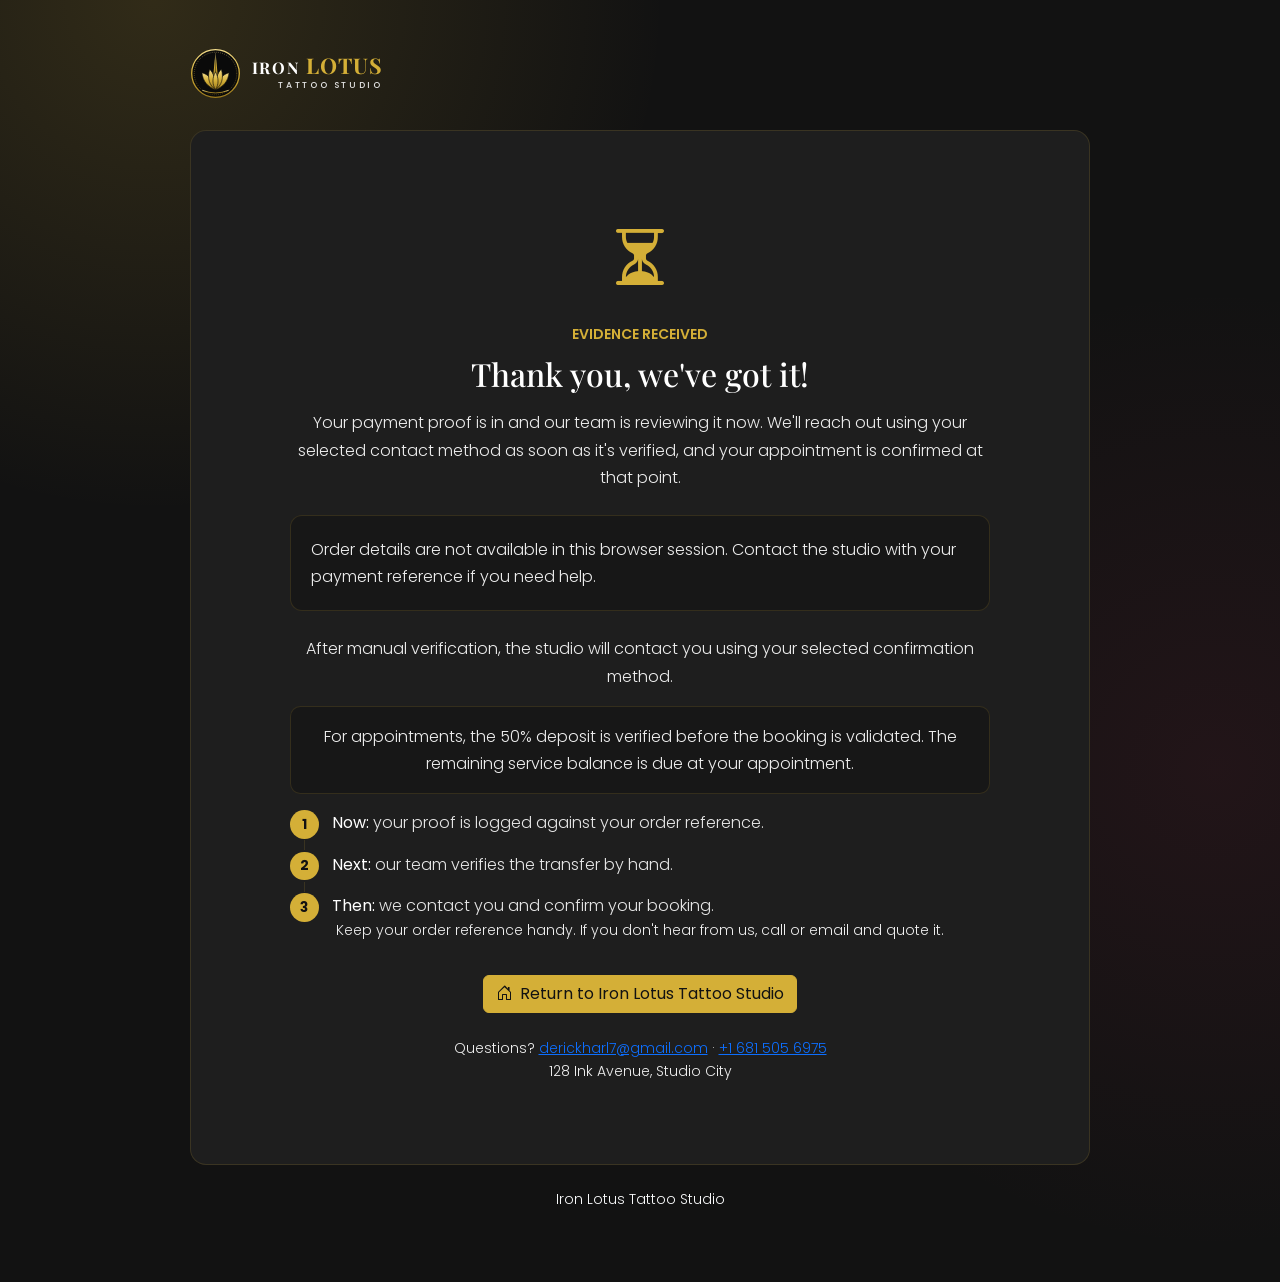
<file: payment-success.html>
<!DOCTYPE html>
<html lang="en">
<head>
  <meta charset="UTF-8">
  <meta name="viewport" content="width=device-width, initial-scale=1.0">
  <meta name="description" content="  Iron Lotus Tattoo Studio received your payment evidence for manual review.">
    <title>Evidence Received | Iron Lotus Tattoo Studio</title>
    <link rel="icon" type="image/svg+xml" href="Image/iron-lotus-logo.svg">
  <link rel="preconnect" href="https://fonts.googleapis.com">
  <link href="https://fonts.googleapis.com/css2?family=Playfair+Display:wght@600;700;800&family=Poppins:wght@300;400;500;600;700&display=swap" rel="stylesheet">
  <link href="https://cdn.jsdelivr.net/npm/bootstrap@5.3.3/dist/css/bootstrap.min.css" rel="stylesheet">
  <link href="https://cdn.jsdelivr.net/npm/bootstrap-icons@1.11.3/font/bootstrap-icons.min.css" rel="stylesheet">
  <link rel="stylesheet" href="style.css">
</head>
<body class="manual-payment-page">
  <main class="container py-4 py-lg-5">
    <div class="manual-payment-shell mx-auto">
      <header class="payment-page-header mb-4">
        <a class="studio-brand" href="index.html"         aria-label="Iron Lotus Tattoo Studio home">
                  <span class="royal-mark" aria-hidden="true"><img src="Image/iron-lotus-logo.svg" alt=""></span>
                  <span class="brand-name"><span class="brand-royal">IRON</span><span class="brand-ink">LOTUS</span><small>TATTOO STUDIO</small></span>
        </a>
      </header>
      <section class="studio-card p-4 p-md-5">
        <div class="checkout-result-body">
          <div class="success-icon mb-3"><i class="bi bi-hourglass-split" aria-hidden="true"></i></div>
          <p class="text-accent text-uppercase small fw-semibold mb-2">Evidence received</p>
          <h1 id="confirmationStatusTitle" class="h2 mb-3">Thank you, we've got it!</h1>
          <p id="confirmationStatusMessage">Your payment proof is in and our team is reviewing it now. We'll reach out using your selected contact method as soon as it's verified, and your appointment is confirmed at that point.</p>
          <div id="confirmationOrderDetails" class="payment-order-summary text-start my-4" aria-live="polite">
            <p class="mb-0">Order details will appear here when available.</p>
          </div>
          <p id="confirmationContactMessage">After manual verification, the studio will contact you using your selected confirmation method.</p>
          <p class="payment-review-note">For appointments, the 50% deposit is verified before the booking is validated. The remaining service balance is due at your appointment.</p>
          <ol class="pay-timeline text-start mt-3">
            <li><strong>Now:</strong> your proof is logged against your order reference.</li>
            <li><strong>Next:</strong> our team verifies the transfer by hand.</li>
            <li><strong>Then:</strong> we contact you and confirm your booking.</li>
          </ol>
          <p class="small">Keep your order reference handy. If you don't hear from us, call or email and quote it.</p>
          <a class="btn btn-accent mt-3" href="index.html"><i class="bi bi-house-door me-2"></i>Return to Iron Lotus Tattoo Studio</a>
          <p class="small mt-4 mb-0">Questions? <a href="mailto:derickharl7@gmail.com">derickharl7@gmail.com</a> · <a href="tel:+16815056975">+1 681 505 6975</a><br>128 Ink Avenue, Studio City</p>
        </div>
      </section>
      <footer class="payment-page-footer text-center text-light small py-4">
        <span>Iron Lotus Tattoo Studio</span>
      </footer>
    </div>
  </main>
  <script src="payment-success.js"></script>
</body>
</html>
</file>
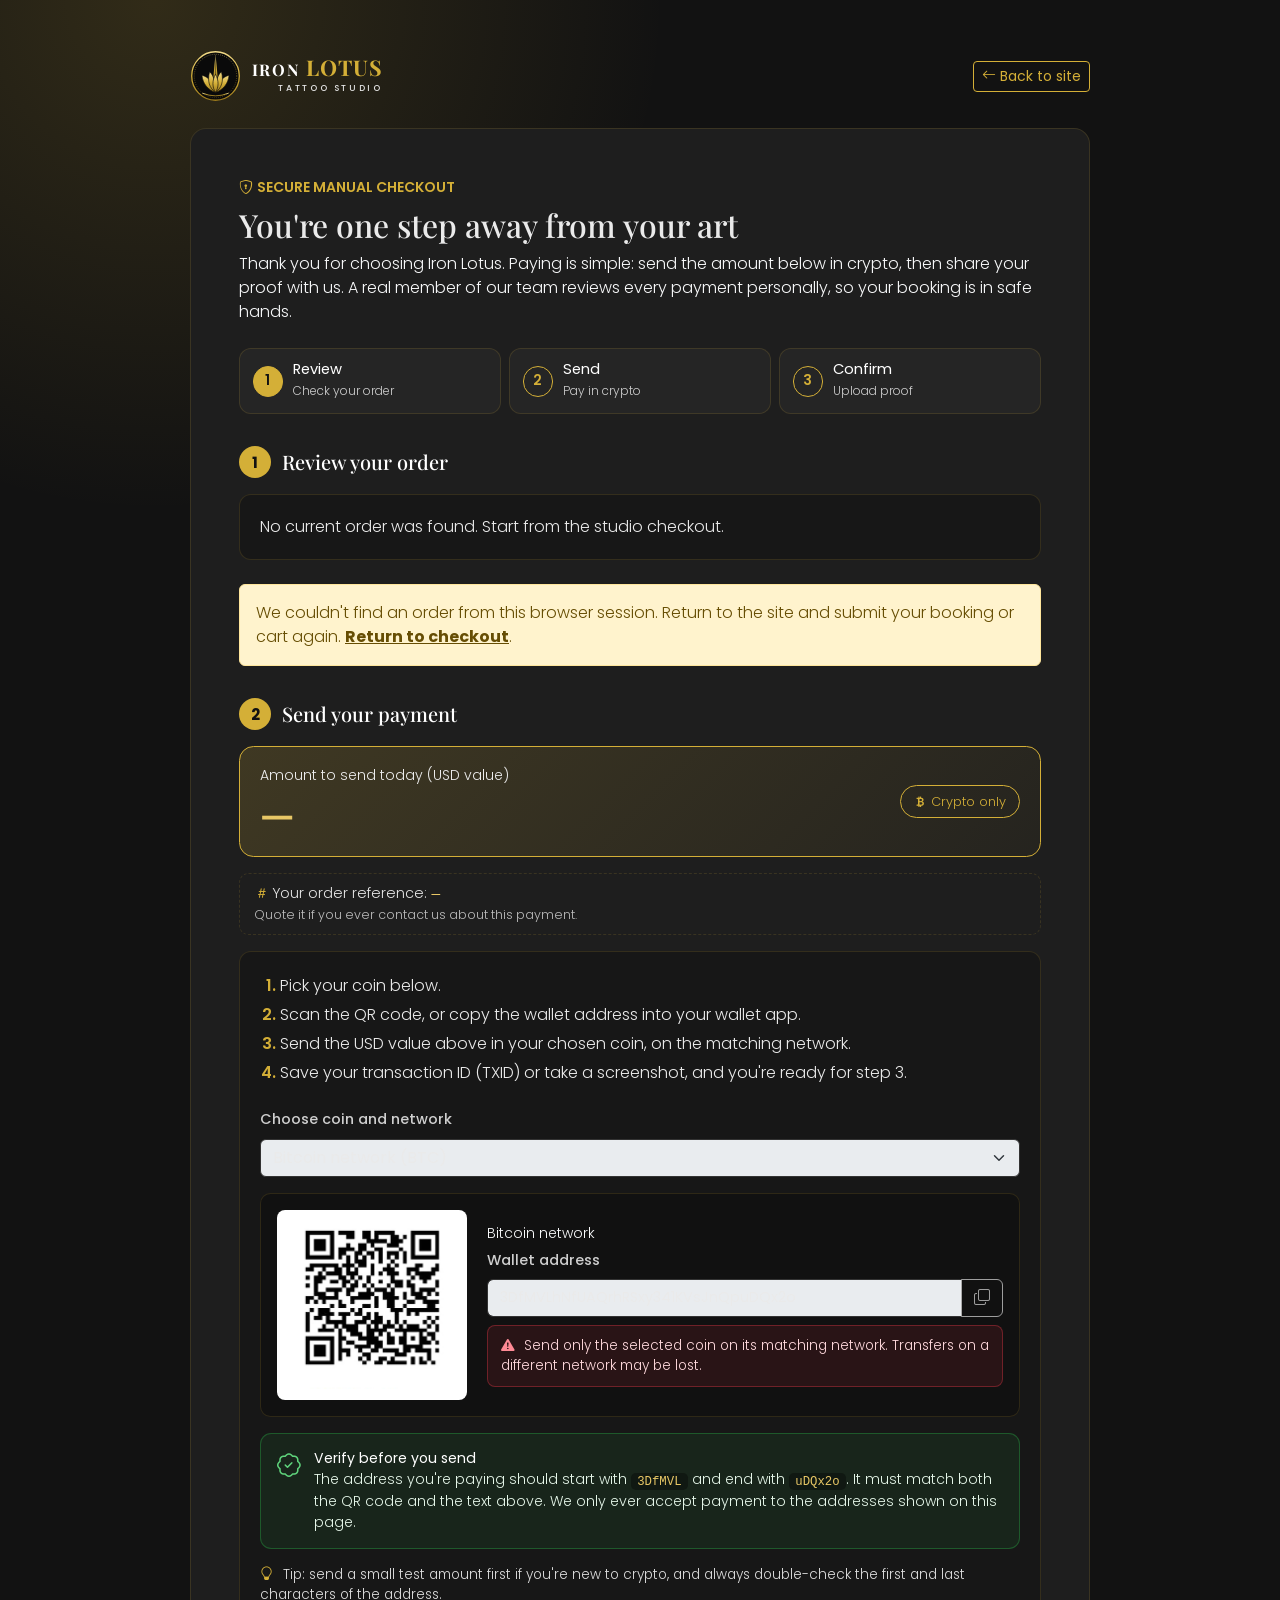
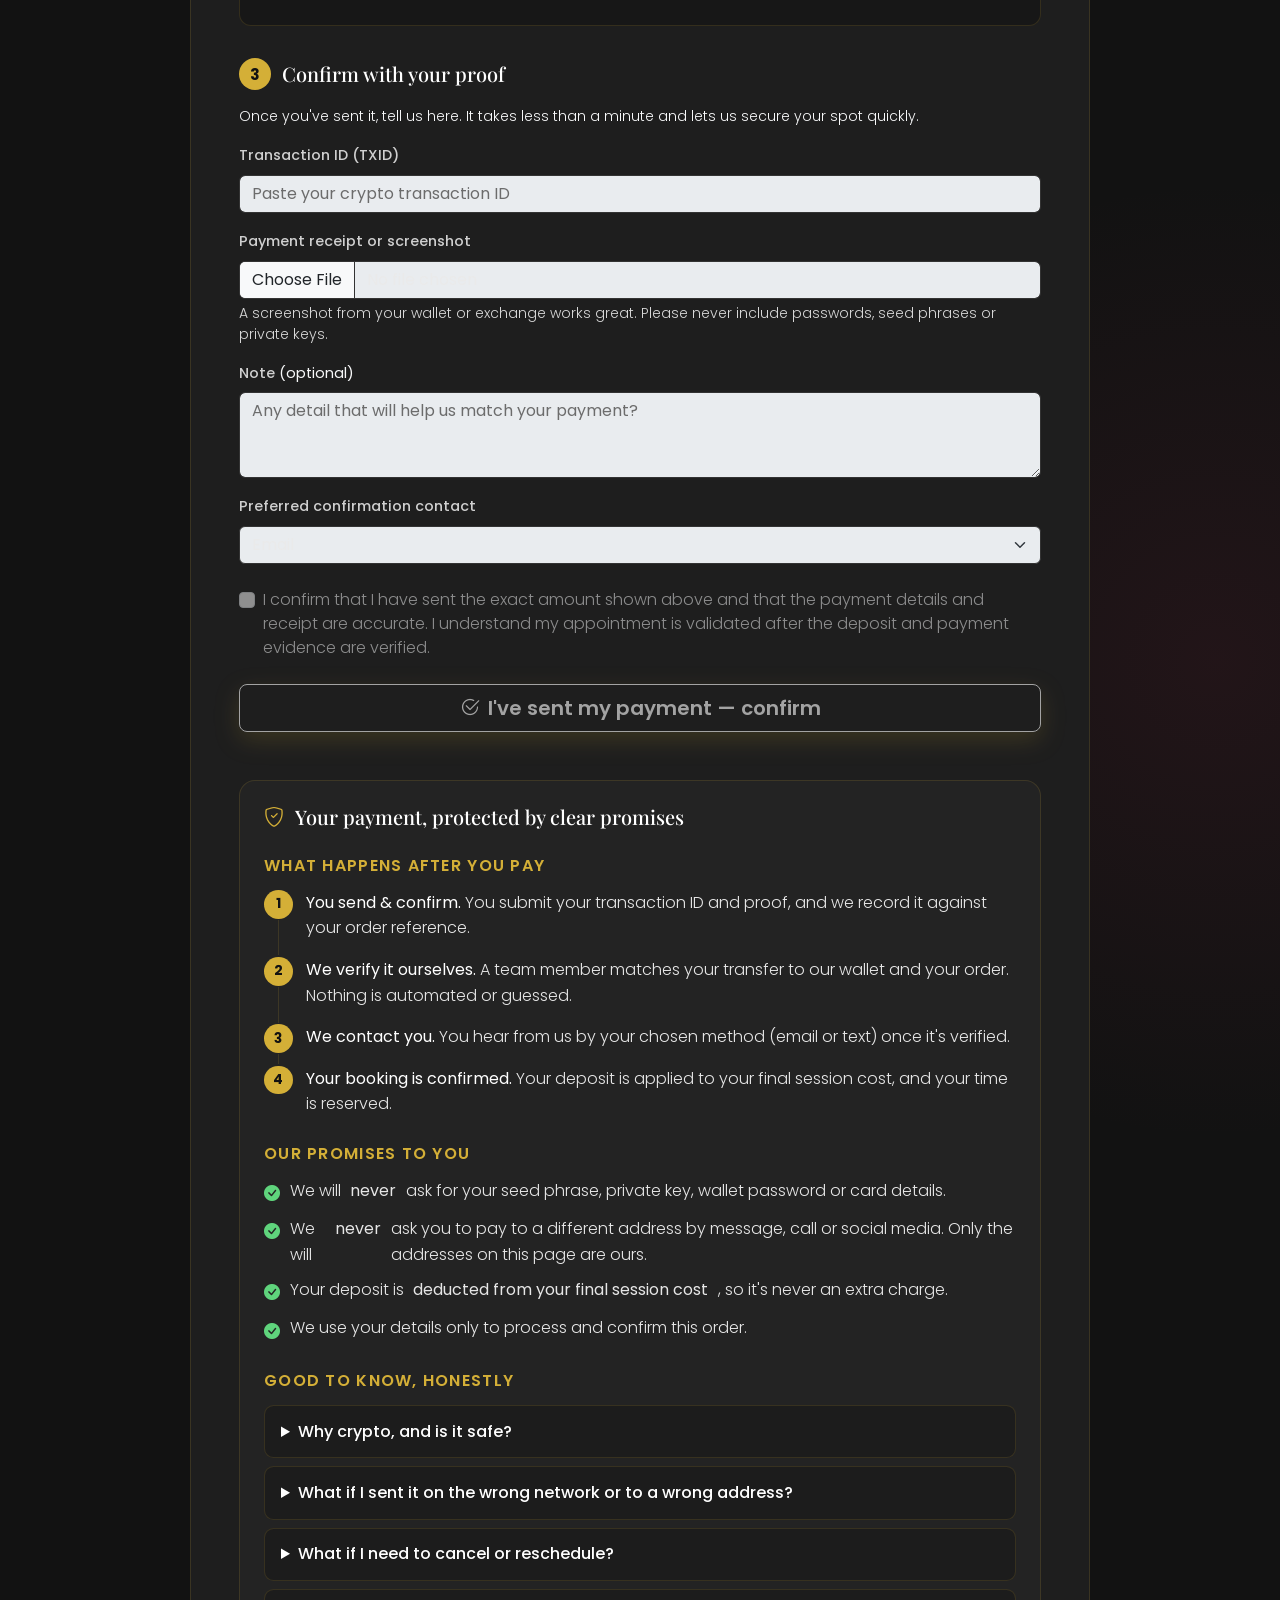
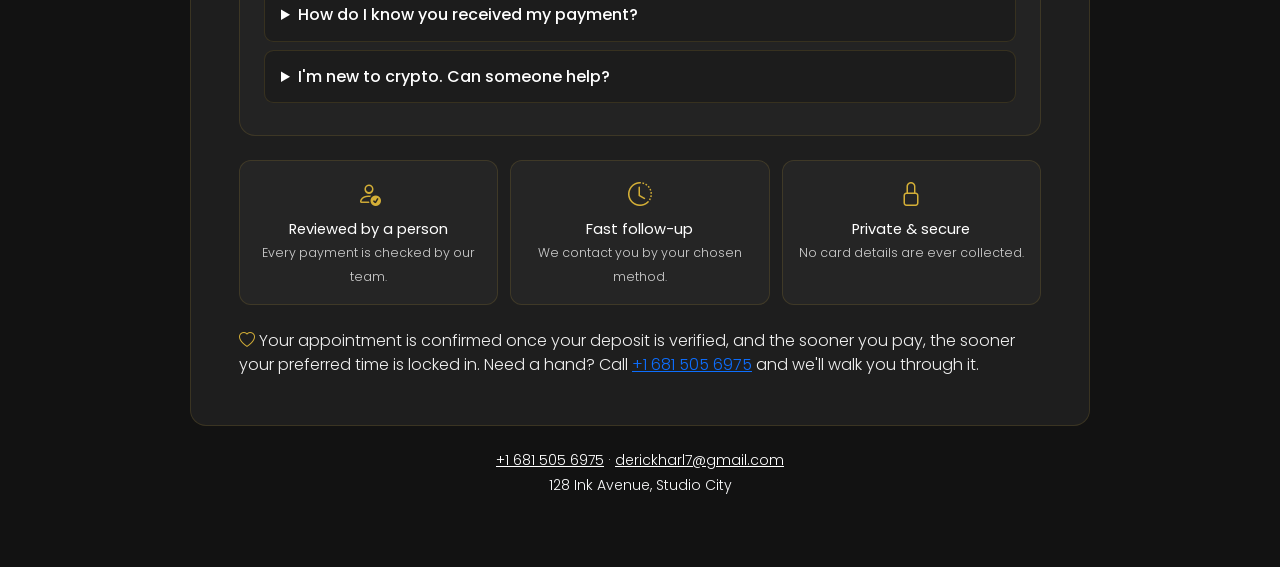
<file: payment.html>
<!DOCTYPE html>
<html lang="en">
<head>
  <meta charset="UTF-8">
  <meta name="viewport" content="width=device-width, initial-scale=1.0">
  <meta name="description" content="  Iron Lotus Tattoo Studio manual payment instructions and order confirmation.">
    <title>Manual Payment | Iron Lotus Tattoo Studio</title>
    <link rel="icon" type="image/svg+xml" href="Image/iron-lotus-logo.svg">
  <link rel="preconnect" href="https://fonts.googleapis.com">
  <link href="https://fonts.googleapis.com/css2?family=Playfair+Display:wght@600;700;800&family=Poppins:wght@300;400;500;600;700&display=swap" rel="stylesheet">
  <link href="https://cdn.jsdelivr.net/npm/bootstrap@5.3.3/dist/css/bootstrap.min.css" rel="stylesheet">
  <link href="https://cdn.jsdelivr.net/npm/bootstrap-icons@1.11.3/font/bootstrap-icons.min.css" rel="stylesheet">
  <link rel="stylesheet" href="style.css">
</head>
<body class="manual-payment-page">
  <main class="container py-4 py-lg-5">
    <div class="manual-payment-shell mx-auto">
      <header class="payment-page-header d-flex justify-content-between align-items-center gap-3 mb-4">
        <a class="studio-brand" href="index.html"         aria-label="Iron Lotus Tattoo Studio home">
                  <span class="royal-mark" aria-hidden="true"><img src="Image/iron-lotus-logo.svg" alt=""></span>
                  <span class="brand-name"><span class="brand-royal">IRON</span><span class="brand-ink">LOTUS</span><small>TATTOO STUDIO</small></span>
        </a>
        <a href="index.html#booking" class="btn btn-outline-accent btn-sm"><i class="bi bi-arrow-left"></i> Back to site</a>
      </header>

      <section class="manual-payment-content studio-card p-4 p-md-5">
        <p class="text-accent text-uppercase small fw-semibold mb-2"><i class="bi bi-shield-lock me-1"></i>Secure manual checkout</p>
        <h1 class="h2 mb-2">You're one step away from your art</h1>
        <p class="text-light mb-4">Thank you for choosing Iron Lotus. Paying is simple: send the amount below in crypto, then share your proof with us. A real member of our team reviews every payment personally, so your booking is in safe hands.</p>

        <ol class="pay-steps mb-4" aria-label="Payment steps">
          <li class="pay-step is-active"><span>1</span><div><strong>Review</strong><small>Check your order</small></div></li>
          <li class="pay-step"><span>2</span><div><strong>Send</strong><small>Pay in crypto</small></div></li>
          <li class="pay-step"><span>3</span><div><strong>Confirm</strong><small>Upload proof</small></div></li>
        </ol>

        <h2 class="pay-section-title"><span class="pay-num">1</span> Review your order</h2>
        <div id="orderSummary" class="payment-order-summary mb-4" aria-live="polite">
          <p class="mb-0">Loading your order…</p>
        </div>
        <div id="missingOrderNotice" class="alert alert-warning d-none" role="alert">
          We couldn't find an order from this browser session. Return to the site and submit your booking or cart again.
          <a href="index.html#booking" class="alert-link">Return to checkout</a>.
        </div>

        <form name="royal-ink-payment-evidence" method="POST" action="payment-success.html" enctype="multipart/form-data" data-netlify="true" data-netlify-honeypot="bot-field" id="paymentEvidenceForm">
          <input type="hidden" name="form-name" value="royal-ink-payment-evidence">
          <div class="visually-hidden" aria-hidden="true"><label>Leave this empty<input name="bot-field" tabindex="-1" autocomplete="off"></label></div>
          <input type="hidden" name="customer-name" id="paymentCustomerName">
          <input type="hidden" name="customer-email" id="paymentCustomerEmail">
          <input type="hidden" name="customer-phone" id="paymentCustomerPhone">
          <input type="hidden" name="order-type" id="paymentOrderType">
          <input type="hidden" name="order-summary" id="paymentOrderSummary">
          <input type="hidden" name="order-total-usd" id="paymentOrderTotal">
          <input type="hidden" name="booking-details" id="paymentBookingDetails">
          <input type="hidden" name="products-details" id="paymentProductsDetails">
          <input type="hidden" name="payment-method" id="paymentMethodValue">
          <input type="hidden" name="crypto-asset" id="paymentCryptoValue">
          <input type="hidden" name="confirmation-channel" id="confirmationChannelValue">
          <input type="hidden" name="order-reference" id="paymentOrderReference">

          <input type="hidden" name="methodChoice" value="crypto">

          <h2 class="pay-section-title"><span class="pay-num">2</span> Send your payment</h2>
          <div class="pay-amount-banner mb-3">
            <div><small>Amount to send today (USD value)</small><strong id="payAmountDisplay">—</strong></div>
            <span class="pay-badge"><i class="bi bi-currency-bitcoin"></i> Crypto only</span>
          </div>
          <p class="pay-reference mb-3"><i class="bi bi-hash"></i> Your order reference: <strong id="payReferenceDisplay">—</strong> <span>Quote it if you ever contact us about this payment.</span></p>

          <section id="cryptoInstructions" class="payment-instructions mb-4">
            <ol class="pay-howto">
              <li>Pick your coin below.</li>
              <li>Scan the QR code, or copy the wallet address into your wallet app.</li>
              <li>Send the USD value above in your chosen coin, on the matching network.</li>
              <li>Save your transaction ID (TXID) or take a screenshot, and you're ready for step 3.</li>
            </ol>
            <label for="cryptoAsset" class="form-label">Choose coin and network</label>
            <select class="form-select studio-input mb-3" id="cryptoAsset" name="crypto-choice">
              <option value="BTC">Bitcoin network (BTC)</option>
              <option value="ETH">Ethereum network (ETH)</option>
              <option value="LTC">Litecoin network (LTC)</option>
            </select>
            <div class="crypto-wallet-panel">
              <div class="crypto-qr-wrap"><img id="cryptoQrImage" src="Image/Bitcoin%20QR%20code.jpg" alt="Bitcoin payment QR code"></div>
              <div class="crypto-wallet-info">
                <p class="small text-light mb-1" id="cryptoNetworkName">Bitcoin network</p>
                <label class="form-label" for="cryptoWalletAddress">Wallet address</label>
                <div class="input-group">
                  <input class="form-control studio-input" id="cryptoWalletAddress" type="text" readonly value="3DfMVLhNfUAQrhRSxy341KVsJnQpuDQx2o" aria-label="Bitcoin wallet address">
                  <button type="button" class="btn btn-outline-accent" id="copyCryptoAddress" title="Copy wallet address" aria-label="Copy wallet address"><i class="bi bi-copy"></i></button>
                </div>
                <p class="pay-warning mt-2 mb-0"><i class="bi bi-exclamation-triangle-fill"></i> Send only the selected coin on its matching network. Transfers on a different network may be lost.</p>
              </div>
            </div>
            <div class="pay-verify mt-3">
              <i class="bi bi-patch-check"></i>
              <div>
                <strong>Verify before you send</strong>
                <p class="mb-0">The address you're paying should start with <code id="addrStart">—</code> and end with <code id="addrEnd">—</code>. It must match both the QR code and the text above. We only ever accept payment to the addresses shown on this page.</p>
              </div>
            </div>
            <p class="pay-tip mt-3 mb-0"><i class="bi bi-lightbulb"></i> Tip: send a small test amount first if you're new to crypto, and always double-check the first and last characters of the address.</p>
          </section>

          <h2 class="pay-section-title"><span class="pay-num">3</span> Confirm with your proof</h2>
          <p class="text-light small mb-3">Once you've sent it, tell us here. It takes less than a minute and lets us secure your spot quickly.</p>
          <div class="row g-3">
            <div class="col-12">
              <label for="transactionReference" class="form-label">Transaction ID (TXID)</label>
              <input class="form-control studio-input" id="transactionReference" name="transaction-reference" type="text" maxlength="120" required placeholder="Paste your crypto transaction ID">
              <div class="invalid-feedback">Enter your crypto transaction ID.</div>
            </div>
            <div class="col-12">
              <label for="paymentReceipt" class="form-label">Payment receipt or screenshot</label>
              <input class="form-control studio-input" id="paymentReceipt" name="payment-receipt" type="file" accept="image/*,.pdf" required>
              <div class="form-text">A screenshot from your wallet or exchange works great. Please never include passwords, seed phrases or private keys.</div>
              <div class="invalid-feedback">Upload a receipt or screenshot.</div>
            </div>
            <div class="col-12">
              <label for="paymentNote" class="form-label">Note <span class="text-light fw-normal">(optional)</span></label>
              <textarea class="form-control studio-input" id="paymentNote" name="customer-note" rows="3" maxlength="500" placeholder="Any detail that will help us match your payment?"></textarea>
            </div>
            <div class="col-12">
              <label for="confirmationChannel" class="form-label">Preferred confirmation contact</label>
              <select class="form-select studio-input" id="confirmationChannel" name="confirmation-channel-choice" required>
                <option value="email" selected>Email</option>
                <option value="sms">SMS / text message</option>
              </select>
            </div>
          </div>

          <div class="form-check my-4">
            <input class="form-check-input" type="checkbox" value="yes" id="paymentConfirmation" name="payment-sent" required>
            <label class="form-check-label text-light" for="paymentConfirmation">I confirm that I have sent the exact amount shown above and that the payment details and receipt are accurate. I understand my appointment is validated after the deposit and payment evidence are verified.</label>
            <div class="invalid-feedback">Confirm that you have sent the payment before submitting evidence.</div>
          </div>
          <div id="paymentFormError" class="alert alert-warning d-none" role="alert"></div>
          <button type="submit" class="btn btn-accent btn-lg w-100" id="submitEvidenceButton">
            <i class="bi bi-check2-circle me-2"></i>I've sent my payment &mdash; confirm
          </button>
        </form>

        <section class="pay-safe mt-5" aria-labelledby="paySafeTitle">
          <h2 id="paySafeTitle" class="pay-section-title mt-0"><i class="bi bi-shield-check text-accent"></i> Your payment, protected by clear promises</h2>

          <h3 class="pay-sub">What happens after you pay</h3>
          <ol class="pay-timeline">
            <li><strong>You send &amp; confirm.</strong> You submit your transaction ID and proof, and we record it against your order reference.</li>
            <li><strong>We verify it ourselves.</strong> A team member matches your transfer to our wallet and your order. Nothing is automated or guessed.</li>
            <li><strong>We contact you.</strong> You hear from us by your chosen method (email or text) once it's verified.</li>
            <li><strong>Your booking is confirmed.</strong> Your deposit is applied to your final session cost, and your time is reserved.</li>
          </ol>

          <h3 class="pay-sub">Our promises to you</h3>
          <ul class="pay-promises">
            <li><i class="bi bi-check-circle-fill"></i> We will <strong>never</strong> ask for your seed phrase, private key, wallet password or card details.</li>
            <li><i class="bi bi-check-circle-fill"></i> We will <strong>never</strong> ask you to pay to a different address by message, call or social media. Only the addresses on this page are ours.</li>
            <li><i class="bi bi-check-circle-fill"></i> Your deposit is <strong>deducted from your final session cost</strong>, so it's never an extra charge.</li>
            <li><i class="bi bi-check-circle-fill"></i> We use your details only to process and confirm this order.</li>
          </ul>

          <h3 class="pay-sub">Good to know, honestly</h3>
          <details class="pay-faq">
            <summary>Why crypto, and is it safe?</summary>
            <p>Crypto lets you pay quickly from anywhere without sharing bank or card details with us. The one thing to know is that blockchain transfers can't be reversed by a bank, which is why we ask you to double-check the address and network before sending, and why we verify every payment by hand.</p>
          </details>
          <details class="pay-faq">
            <summary>What if I sent it on the wrong network or to a wrong address?</summary>
            <p>Contact us right away at <a href="tel:+16815056975">+1 681 505 6975</a> with your order reference and TXID. We'll help where we can, but funds sent to an address that isn't ours can't be recovered by us, so please verify first.</p>
          </details>
          <details class="pay-faq">
            <summary>What if I need to cancel or reschedule?</summary>
            <p>Rescheduling needs at least 48 hours' notice. Cancellations within 48 hours forfeit the deposit. See the studio policies on our <a href="index.html#faq">FAQ</a> for the full details.</p>
          </details>
          <details class="pay-faq">
            <summary>How do I know you received my payment?</summary>
            <p>You'll see a confirmation page straight after submitting, and we'll message you personally once the transfer is verified. If you haven't heard from us, call or email us with your order reference.</p>
          </details>
          <details class="pay-faq">
            <summary>I'm new to crypto. Can someone help?</summary>
            <p>Absolutely. Call <a href="tel:+16815056975">+1 681 505 6975</a> and we'll walk you through it step by step. There are no silly questions.</p>
          </details>
        </section>

        <div class="pay-trust mt-4">
          <div><i class="bi bi-person-check"></i><strong>Reviewed by a person</strong><small>Every payment is checked by our team.</small></div>
          <div><i class="bi bi-clock-history"></i><strong>Fast follow-up</strong><small>We contact you by your chosen method.</small></div>
          <div><i class="bi bi-lock"></i><strong>Private &amp; secure</strong><small>No card details are ever collected.</small></div>
        </div>
        <p class="payment-review-note mt-4 mb-0"><i class="bi bi-heart text-accent me-1"></i>Your appointment is confirmed once your deposit is verified, and the sooner you pay, the sooner your preferred time is locked in. Need a hand? Call <a href="tel:+16815056975">+1 681 505 6975</a> and we'll walk you through it.</p>
      </section>

      <footer class="payment-page-footer text-center text-light small py-4">
        <p class="mb-1"><a href="tel:+16815056975">+1 681 505 6975</a> · <a href="mailto:derickharl7@gmail.com">derickharl7@gmail.com</a></p>
        <p class="mb-0">128 Ink Avenue, Studio City</p>
      </footer>
    </div>
  </main>
  <script src="payment.js"></script>
</body>
</html>
</file>
<file: style.css>
/* ==========================================================================
  IRON LOTUS TATTOO STUDIO — CUSTOM THEME OVERRIDES
   Dark luxury theme built on top of Bootstrap 5 utilities/grid.
   ========================================================================== */

:root {
  --bg-base: #121212;
  --bg-darker: #0a0a0a;
  --bg-card: #1e1e1e;
  --bg-card-hover: #262626;
  --accent: #d4af37;
  --accent-soft: #e8c766;
  --text-muted: #a0a0a0;
  --border-subtle: rgba(212, 175, 55, 0.15);
  --font-heading: 'Playfair Display', serif;
  --font-body: 'Poppins', sans-serif;
}

* { scroll-behavior: smooth; }

/* Offsets anchor jumps (e.g. #payment) so content isn't hidden under the sticky navbar */
#payment { scroll-margin-top: 6rem; }
#booking { scroll-margin-top: 5rem; }

body {
  background-color: var(--bg-base);
  color: #eaeaea;
  font-family: var(--font-body);
  font-weight: 300;
}

h1, h2, h3, h4, h5, .studio-brand {
  font-family: var(--font-heading);
  color: #f5f5f5;
}

.text-accent { color: var(--accent) !important; }
.bg-darker { background-color: var(--bg-darker); }
.section-padding { padding: 5.5rem 0; }
.text-muted { color: #e2e2e2 !important; }
.form-text { color: #d7d7d7 !important; }

/* ---------------- Buttons ---------------- */
.btn-accent {
  background-color: var(--accent);
  border-color: var(--accent);
  color: #121212;
  transition: all 0.25s ease;
}
.btn-accent:hover, .btn-accent:focus {
  background-color: var(--accent-soft);
  border-color: var(--accent-soft);
  color: #121212;
  transform: translateY(-2px);
}
.btn-outline-accent {
  border: 1px solid var(--accent);
  color: var(--accent);
  background: transparent;
}
.btn-outline-accent:hover {
  background-color: var(--accent);
  color: #121212;
}
.btn-outline-light:hover { color: #121212; }

/* ---------------- Navbar ---------------- */
.studio-navbar {
  background-color: rgba(10, 10, 10, 0.92);
  backdrop-filter: blur(10px);
  border-bottom: 1px solid var(--border-subtle);
  transition: background-color 0.3s ease;
}
.studio-brand {
  display: inline-flex;
  align-items: center;
  gap: 0.65rem;
  font-weight: 700;
  letter-spacing: 0;
  font-size: 1rem;
  text-decoration: none;
}
.royal-mark {
  width: 3.2rem;
  height: 3.2rem;
  display: inline-block;
}
.royal-mark img { width: 100%; height: 100%; display: block; }
.brand-name {
  display: inline-grid;
  grid-template-columns: auto auto;
  align-items: baseline;
  column-gap: 0.32rem;
  line-height: 1;
}
.brand-royal { color: #fff; font-size: 1rem; letter-spacing: 0.12em; }
.brand-ink { color: var(--accent); font-size: 1.35rem; letter-spacing: 0.04em; }
.brand-name small {
  grid-column: 1 / -1;
  color: #e2e2e2;
  font: 500 0.55rem var(--font-body);
  letter-spacing: 0.3em;
  text-align: right;
  margin-top: 0.2rem;
}
.navbar-nav .nav-link {
  color: #d6d6d6;
  font-weight: 500;
  margin: 0 0.4rem;
  transition: color 0.2s ease;
}
.navbar-nav .nav-link:hover { color: var(--accent); }
.cart-badge {
  position: absolute;
  top: -6px;
  right: -6px;
  font-size: 0.65rem;
}

/* ---------------- Hero ---------------- */
.hero-section {
  position: relative;
  min-height: 92vh;
  background: linear-gradient(180deg, rgba(10,10,10,0.55) 0%, rgba(10,10,10,0.85) 100%),
              url('https://images.unsplash.com/photo-1611501275019-9b5cda994e8d?auto=format&fit=crop&w=1600&q=80') center/cover no-repeat fixed;
  color: #fff;
}
.hero-overlay {
  position: absolute;
  inset: 0;
  background: radial-gradient(circle at 20% 20%, rgba(212,175,55,0.08), transparent 60%);
}
.hero-eyebrow { letter-spacing: 3px; font-size: 0.85rem; font-weight: 600; }
.hero-title {
  font-size: clamp(2.2rem, 5vw, 4rem);
  font-weight: 800;
  line-height: 1.15;
}
.hero-subtitle {
  max-width: 640px;
  color: #cfcfcf;
  font-size: 1.05rem;
}
.hero-info-card {
  background: rgba(30, 30, 30, 0.65);
  border: 1px solid var(--border-subtle);
  border-radius: 0.75rem;
  padding: 1rem;
  display: flex;
  align-items: center;
  gap: 0.75rem;
  height: 100%;
}

/* ---------------- Home Service Banner ---------------- */
.home-service-banner {
  background-color: var(--bg-card);
  border-top: 1px solid var(--border-subtle);
  border-bottom: 1px solid var(--border-subtle);
  padding: 2rem 0;
}

/* ---------------- Section Heading ---------------- */
.section-heading h2 { font-size: 2.25rem; font-weight: 700; }

/* ---------------- Pills / Tabs ---------------- */
.studio-pills .nav-link {
  color: #d6d6d6;
  border: 1px solid var(--border-subtle);
  border-radius: 2rem;
  padding: 0.6rem 1.6rem;
  margin: 0 0.35rem;
  font-weight: 500;
}
.studio-pills .nav-link.active {
  background-color: var(--accent);
  color: #121212;
  font-weight: 600;
}

/* ---------------- Cards (generic studio card) ---------------- */
.studio-card {
  background-color: var(--bg-card);
  border: 1px solid var(--border-subtle);
  border-radius: 1rem;
}
.card-title-accent { font-family: var(--font-heading); font-weight: 700; }

/* ---------------- Pricing Cards ---------------- */
.pricing-card {
  background-color: var(--bg-card);
  border: 1px solid var(--border-subtle);
  border-radius: 1rem;
  padding: 1.75rem;
  height: 100%;
  transition: transform 0.25s ease, box-shadow 0.25s ease, border-color 0.25s ease;
}
.pricing-card:hover {
  transform: translateY(-6px);
  border-color: var(--accent);
  box-shadow: 0 12px 30px rgba(0,0,0,0.45);
}
.pricing-card .price-tag {
  font-family: var(--font-heading);
  font-size: 1.9rem;
  font-weight: 700;
  color: var(--accent);
}
.pricing-card .price-icon {
  width: 56px;
  height: 56px;
  border-radius: 50%;
  background: rgba(212, 175, 55, 0.12);
  display: flex;
  align-items: center;
  justify-content: center;
  font-size: 1.5rem;
  color: var(--accent);
  margin-bottom: 1rem;
}
.pricing-card ul { list-style: none; padding-left: 0; }
.pricing-card ul li {
  color: #f0f0f0;
  font-size: 0.92rem;
  padding: 0.2rem 0;
}
.pricing-card ul li i { color: var(--accent); margin-right: 0.4rem; }
.tattoo-price-list li {
  display: flex;
  justify-content: space-between;
  align-items: flex-start;
  gap: 1rem;
  padding: 0.65rem 0 !important;
  border-bottom: 1px solid var(--border-subtle);
}
.tattoo-price-list li:last-child { border-bottom: 0; }
.tattoo-price-list strong { color: var(--accent); text-align: right; white-space: nowrap; }

/* ---------------- Gallery Masonry ---------------- */
.masonry-grid {
  column-count: 1;
  column-gap: 1rem;
}
@media (min-width: 576px) { .masonry-grid { column-count: 2; } }
@media (min-width: 992px) { .masonry-grid { column-count: 3; } }
.masonry-item {
  break-inside: avoid;
  margin-bottom: 1rem;
  position: relative;
  border-radius: 0.85rem;
  overflow: hidden;
  border: 1px solid var(--border-subtle);
}
.masonry-item img {
  width: 100%;
  display: block;
  transition: transform 0.4s ease;
}
.masonry-item:hover img { transform: scale(1.06); }
.masonry-caption {
  position: absolute;
  inset: auto 0 0 0;
  padding: 0.85rem 1rem;
  background: linear-gradient(180deg, transparent, rgba(0,0,0,0.85));
  opacity: 0;
  transform: translateY(10px);
  transition: all 0.3s ease;
}
.masonry-item:hover .masonry-caption { opacity: 1; transform: translateY(0); }
.masonry-caption h6 { margin: 0; font-size: 0.95rem; color: #fff; }
.masonry-caption small { color: var(--accent); }

/* ---------------- Shop Cards ---------------- */
.shop-card {
  background-color: var(--bg-card);
  border: 1px solid var(--border-subtle);
  border-radius: 1rem;
  overflow: hidden;
  height: 100%;
  display: flex;
  flex-direction: column;
  transition: box-shadow 0.25s ease, border-color 0.25s ease;
}
.shop-card:hover { border-color: var(--accent); box-shadow: 0 10px 26px rgba(0,0,0,0.4); }
.shop-card img { height: 200px; object-fit: cover; width: 100%; }
.shop-card-body { padding: 1.25rem; display: flex; flex-direction: column; flex-grow: 1; }
.shop-card .price-tag { font-size: 1.25rem; font-weight: 700; color: var(--accent); }

/* ---------------- Form Inputs ---------------- */
.studio-input {
  background-color: #171717;
  border: 1px solid #333;
  color: #eaeaea;
}
.studio-input:focus {
  background-color: #171717;
  color: #fff;
  border-color: var(--accent);
  box-shadow: 0 0 0 0.2rem rgba(212, 175, 55, 0.2);
}
.studio-input::placeholder { color: #6c6c6c; }
.studio-input-icon {
  background-color: #171717;
  border: 1px solid #333;
  color: var(--accent);
}
.form-label { color: #cfcfcf; font-size: 0.9rem; font-weight: 500; }
.form-check-label { color: #f0f0f0; }
.form-check-input:checked {
  background-color: var(--accent);
  border-color: var(--accent);
}
select.studio-input option { background-color: #1e1e1e; }

/* ---------------- Checkout / Summary ---------------- */
.checkout-sidebar { top: 6rem; }
.summary-row {
  display: flex;
  justify-content: space-between;
  align-items: center;
  padding: 0.4rem 0;
  font-size: 0.95rem;
  color: #d6d6d6;
}
.summary-divider { border-color: var(--border-subtle); }
.total-row { font-size: 1.15rem; font-weight: 700; color: #fff; }
.cart-items-list { max-height: 260px; overflow-y: auto; }
.cart-line-item {
  display: flex;
  align-items: center;
  gap: 0.75rem;
  padding: 0.6rem 0;
  border-bottom: 1px solid var(--border-subtle);
}
.cart-line-item img { width: 48px; height: 48px; object-fit: cover; border-radius: 0.5rem; }
.cart-line-item .item-info { flex-grow: 1; }
.cart-line-item .item-info h6 { font-size: 0.85rem; margin-bottom: 0.1rem; color: #fff; }
.cart-line-item .item-info small { color: var(--text-muted); }
.qty-controls button {
  width: 26px;
  height: 26px;
  line-height: 1;
  padding: 0;
  border-radius: 50%;
}

/* ---------------- Offcanvas ---------------- */
.studio-offcanvas {
  background-color: var(--bg-card);
  color: #eaeaea;
  border-left: 1px solid var(--border-subtle);
}

/* ---------------- Modal ---------------- */
.studio-modal {
  background-color: var(--bg-card);
  color: #eaeaea;
  border: 1px solid var(--border-subtle);
  border-radius: 1rem;
}
.success-icon { font-size: 4rem; color: var(--accent); }
.success-summary {
  background-color: #171717;
  border-radius: 0.75rem;
  border: 1px solid var(--border-subtle);
}

/* ---------------- Accordion ---------------- */
.accordion-item {
  background-color: var(--bg-card);
  border: 1px solid var(--border-subtle);
  margin-bottom: 0.75rem;
  border-radius: 0.75rem !important;
  overflow: hidden;
}
.accordion-button {
  background-color: var(--bg-card);
  color: #f0f0f0;
  font-weight: 600;
}
.accordion-button:not(.collapsed) {
  background-color: rgba(212, 175, 55, 0.1);
  color: var(--accent);
  box-shadow: none;
}
.accordion-button:focus { box-shadow: none; border-color: var(--border-subtle); }
.accordion-button::after { filter: invert(1); }
.accordion-body { color: var(--text-muted); }

/* ---------------- Footer ---------------- */
.studio-footer {
  background-color: var(--bg-darker);
  border-top: 1px solid var(--border-subtle);
}
.footer-links li { margin-bottom: 0.5rem; }
.footer-links a { color: var(--text-muted); text-decoration: none; font-size: 0.9rem; }
.footer-links a:hover { color: var(--accent); }

/* ---------------- Toast added-to-cart micro animation ---------------- */
@keyframes pop {
  0% { transform: scale(1); }
  50% { transform: scale(1.25); }
  100% { transform: scale(1); }
}
.cart-badge.pop { animation: pop 0.35s ease; }

/* ---------------- Manual payment pages ---------------- */
.manual-payment-page { min-height: 100vh; background: radial-gradient(circle at 12% 0%, #252014 0, var(--bg-base) 35rem); }
.manual-payment-shell { max-width: 900px; }
.payment-page-header { min-height: 3.5rem; }
.manual-payment-content { border-radius: 1rem; }
.payment-order-summary,
.payment-instructions {
  padding: 1.25rem;
  border: 1px solid var(--border-subtle);
  border-radius: 0.75rem;
  background: #171717;
}
.payment-summary-row {
  display: flex;
  justify-content: space-between;
  gap: 1rem;
  padding: 0.55rem 0;
  border-bottom: 1px solid rgba(255,255,255,0.08);
  color: #f0f0f0;
}
.payment-summary-row strong { color: #fff; text-align: right; }
.payment-summary-total { margin-top: 0.4rem; border-bottom: 0; font-size: 1.1rem; font-weight: 700; }
.payment-summary-total strong { color: var(--accent); }
.payment-method-choice {
  display: flex;
  align-items: center;
  gap: 0.9rem;
  min-height: 76px;
  padding: 1rem;
  border: 1px solid #555;
  border-radius: 0.65rem;
  color: #fff;
  cursor: pointer;
  transition: border-color 0.2s ease, background-color 0.2s ease;
}
.payment-method-choice > i { color: var(--accent); font-size: 1.4rem; }
.payment-method-choice span { display: grid; gap: 0.15rem; }
.payment-method-choice small { color: #dedede; }
.btn-check:checked + .payment-method-choice { border-color: var(--accent); background: rgba(212,175,55,0.1); }
.btn-check:focus-visible + .payment-method-choice { outline: 3px solid rgba(212,175,55,0.45); outline-offset: 2px; }
.crypto-wallet-panel {
  display: grid;
  grid-template-columns: minmax(130px, 190px) minmax(0, 1fr);
  align-items: center;
  gap: 1.25rem;
  padding: 1rem;
  border: 1px solid var(--border-subtle);
  border-radius: 0.65rem;
  background: #111;
}
.crypto-qr-wrap { padding: 0.5rem; border-radius: 0.5rem; background: #fff; }
.crypto-qr-wrap img { display: block; width: 100%; aspect-ratio: 1; object-fit: contain; }
.crypto-wallet-info { min-width: 0; }
.crypto-wallet-info .form-control { min-width: 0; font-size: 0.9rem; }
.bank-details > div {
  display: flex;
  justify-content: space-between;
  align-items: center;
  gap: 1rem;
  padding: 0.7rem 0;
  border-bottom: 1px solid rgba(255,255,255,0.1);
}
.bank-details > div:last-child { border-bottom: 0; }
.bank-details dt { color: #e2e2e2; font-weight: 500; }
.bank-details dd { display: flex; align-items: center; gap: 0.6rem; margin: 0; color: #fff; font-weight: 600; }
.copy-payment-value {
  width: 2rem;
  height: 2rem;
  display: inline-grid;
  place-items: center;
  border: 1px solid #777;
  border-radius: 0.4rem;
  background: transparent;
  color: var(--accent);
}
.copy-payment-value:hover { border-color: var(--accent); background: rgba(212,175,55,0.1); }
.manual-payment-content .alert-info { --bs-alert-color: #fff; --bs-alert-bg: #17303a; --bs-alert-border-color: #397184; }
.manual-payment-content .alert-info a { color: #fff; text-decoration: underline; }
.payment-review-note { color: #f0f0f0; }
.payment-page-footer a { color: #fff; }
.checkout-result-body { max-width: 700px; margin: 0 auto; padding: 2rem 0; text-align: center; }
.checkout-result-body h1, .checkout-result-body h2 { color: #fff; }
.checkout-result-body p { color: #ededed; line-height: 1.7; }
.checkout-result-body .payment-review-note { padding: 1rem; border: 1px solid var(--border-subtle); border-radius: 0.65rem; background: #171717; }

@media (max-width: 575.98px) {
  .manual-payment-content { padding: 1.25rem !important; }
  .crypto-wallet-panel { grid-template-columns: minmax(0, 1fr); }
  .crypto-qr-wrap { width: min(100%, 220px); margin: 0 auto; }
  .bank-details > div { align-items: flex-start; }
  .bank-details dd { text-align: right; overflow-wrap: anywhere; }
  .payment-summary-row { font-size: 0.9rem; }
}

/* ==========================================================================
   VISUAL UPGRADE: atmosphere, meaning section, motion, mobile ergonomics
   ========================================================================== */
body {
  background-image:
    radial-gradient(ellipse at 15% 0%, rgba(212, 175, 55, 0.10), transparent 45%),
    radial-gradient(ellipse at 90% 40%, rgba(120, 40, 60, 0.10), transparent 50%),
    radial-gradient(ellipse at 10% 85%, rgba(212, 175, 55, 0.07), transparent 45%);
  background-attachment: fixed;
}
.bg-darker {
  background-image: linear-gradient(180deg, #0a0a0a 0%, #120f0a 100%);
}
.hero-overlay {
  background:
    radial-gradient(circle at 20% 20%, rgba(212, 175, 55, 0.18), transparent 55%),
    radial-gradient(circle at 85% 80%, rgba(150, 40, 70, 0.18), transparent 50%);
  animation: heroGlow 9s ease-in-out infinite alternate;
}
@keyframes heroGlow { from { opacity: 0.6; } to { opacity: 1; } }

.section-heading h2 {
  position: relative;
  padding-bottom: 1rem;
}
.section-heading h2::after {
  content: "";
  display: block;
  width: 70px;
  height: 2px;
  margin: 0.9rem auto 0;
  background: linear-gradient(90deg, transparent, var(--accent), transparent);
}

.meaning-section {
  background:
    radial-gradient(circle at 50% 0%, rgba(212, 175, 55, 0.12), transparent 60%),
    linear-gradient(180deg, #0d0b08, #151009);
  border-top: 1px solid var(--border-subtle);
  border-bottom: 1px solid var(--border-subtle);
  overflow: hidden;
}
.meaning-section::before {
  content: "";
  position: absolute;
  inset: 0;
  background: url("Image/iron-lotus-logo.svg") center 20% / 520px no-repeat;
  opacity: 0.04;
  pointer-events: none;
}
.meaning-card {
  height: 100%;
  padding: 2rem 1.5rem;
  text-align: center;
  background: rgba(30, 30, 30, 0.6);
  border: 1px solid var(--border-subtle);
  border-radius: 1rem;
  backdrop-filter: blur(4px);
  transition: transform 0.3s ease, border-color 0.3s ease, box-shadow 0.3s ease;
}
.meaning-card:hover {
  transform: translateY(-6px);
  border-color: var(--accent);
  box-shadow: 0 14px 34px rgba(212, 175, 55, 0.12);
}
.meaning-card i { font-size: 2.2rem; color: var(--accent); }
.meaning-card h5 { margin: 1rem 0 0.6rem; }
.meaning-card p { margin: 0; color: #d6d6d6; font-size: 0.95rem; line-height: 1.7; }
.meaning-quote {
  max-width: 760px;
  margin: 3.5rem auto 0;
  font-family: var(--font-heading);
  font-size: clamp(1.15rem, 2.6vw, 1.6rem);
  line-height: 1.6;
  color: #f1e3b0;
}
.meaning-quote footer {
  margin-top: 1rem;
  font: 400 0.85rem var(--font-body);
  letter-spacing: 0.15em;
  text-transform: uppercase;
  color: var(--accent);
}

.reveal { opacity: 0; transform: translateY(26px); transition: opacity 0.8s ease, transform 0.8s ease; }
.reveal.is-visible { opacity: 1; transform: none; }

.mobile-action-bar { display: none; }

/* Accessible focus + comfortable tap targets */
a:focus-visible, button:focus-visible, .form-control:focus-visible, .form-select:focus-visible {
  outline: 2px solid var(--accent);
  outline-offset: 2px;
}
@media (max-width: 991.98px) {
  .navbar-nav .nav-link { padding: 0.85rem 0; font-size: 1.05rem; }
  .navbar-collapse { padding-bottom: 1rem; }
  .btn, .form-control, .form-select { min-height: 48px; }
  .hero-section { background-attachment: scroll; }
  body { padding-bottom: 72px; }
  .mobile-action-bar {
    display: grid;
    grid-template-columns: repeat(5, 1fr);
    position: fixed;
    left: 0; right: 0; bottom: 0;
    z-index: 1030;
    padding-bottom: env(safe-area-inset-bottom);
    background: rgba(10, 10, 10, 0.96);
    backdrop-filter: blur(10px);
    border-top: 1px solid var(--border-subtle);
  }
  .mobile-action-bar a, .mobile-action-bar .mobile-cart-btn {
    display: flex;
    flex-direction: column;
    align-items: center;
    justify-content: center;
    gap: 2px;
    min-height: 62px;
    color: #e2e2e2;
    font-size: 0.72rem;
    text-decoration: none;
  }
  .mobile-action-bar a i, .mobile-action-bar .mobile-cart-btn i { font-size: 1.25rem; color: var(--accent); }
  .mobile-action-bar .mobile-cart-btn { position: relative; background: none; border: 0; }
  .mobile-cart-count {
    position: absolute; top: 6px; left: calc(50% + 6px);
    min-width: 18px; height: 18px; padding: 0 5px;
    border-radius: 9px; background: var(--accent); color: #121212;
    font-size: 0.68rem; line-height: 18px; text-align: center;
  }
  .mobile-action-bar a.primary { background: var(--accent); color: #121212; font-weight: 600; }
  .mobile-action-bar a.primary i { color: #121212; }
}
@media (max-width: 575.98px) {
  .section-padding { padding: 3.5rem 0; }
  .hero-section { min-height: auto; padding: 2rem 0; }
  .hero-subtitle { font-size: 0.98rem; }
  .hero-section .btn-lg { width: 100%; }
  .studio-card { padding: 1.25rem !important; }
  .royal-mark { width: 2.7rem; height: 2.7rem; }
  .brand-royal { font-size: 0.9rem; }
  .brand-ink { font-size: 1.2rem; }
  .masonry-caption { opacity: 1; transform: none; }
}
@media (min-width: 992px) {
  .navbar-nav .nav-link { white-space: nowrap; margin: 0 0.2rem; font-size: 0.92rem; }
  .navbar-nav .btn { white-space: nowrap; }
}
/* ---------------- Payment page polish ---------------- */
.manual-payment-page {
  background:
    radial-gradient(circle at 12% 0%, rgba(212,175,55,0.16), transparent 32rem),
    radial-gradient(circle at 95% 60%, rgba(150,40,70,0.12), transparent 30rem),
    var(--bg-base);
}
.pay-steps { list-style: none; padding: 0; margin: 0; display: grid; grid-template-columns: repeat(3, 1fr); gap: 0.5rem; }
.pay-step { display: flex; align-items: center; gap: 0.6rem; padding: 0.7rem 0.8rem; border: 1px solid var(--border-subtle); border-radius: 0.75rem; background: rgba(255,255,255,0.03); }
.pay-step > span { flex: none; width: 1.9rem; height: 1.9rem; display: grid; place-items: center; border-radius: 50%; border: 1px solid var(--accent); color: var(--accent); font-weight: 600; font-size: 0.85rem; }
.pay-step.is-active > span { background: var(--accent); color: #121212; }
.pay-step strong { display: block; color: #fff; font-size: 0.92rem; line-height: 1.2; }
.pay-step small { color: #cfcfcf; font-size: 0.75rem; }
.pay-section-title { display: flex; align-items: center; gap: 0.7rem; font-size: 1.25rem; margin: 2rem 0 1rem; color: #fff; }
.pay-num { flex: none; width: 2rem; height: 2rem; display: inline-grid; place-items: center; border-radius: 50%; background: var(--accent); color: #121212; font: 700 0.95rem var(--font-body); }
.pay-amount-banner { display: flex; align-items: center; justify-content: space-between; gap: 1rem; flex-wrap: wrap; padding: 1.1rem 1.25rem; border-radius: 0.9rem; border: 1px solid var(--accent); background: linear-gradient(135deg, rgba(212,175,55,0.18), rgba(212,175,55,0.04)); }
.pay-amount-banner small { display: block; color: #ececec; }
.pay-amount-banner strong { font: 700 clamp(1.8rem, 6vw, 2.4rem) var(--font-heading); color: var(--accent-soft); }
.pay-badge { padding: 0.35rem 0.8rem; border-radius: 999px; border: 1px solid var(--accent); color: var(--accent); font-size: 0.8rem; white-space: nowrap; }
.pay-howto { margin: 0 0 1.25rem; padding-left: 1.25rem; color: #eaeaea; line-height: 1.8; }
.pay-howto li::marker { color: var(--accent); font-weight: 600; }
.pay-warning { padding: 0.6rem 0.8rem; border-radius: 0.5rem; background: rgba(220,53,69,0.12); border: 1px solid rgba(220,53,69,0.4); color: #ffd9dd; font-size: 0.85rem; }
.pay-warning i { color: #ff8a95; margin-right: 0.3rem; }
.pay-tip { color: #dcdcdc; font-size: 0.85rem; }
.pay-tip i { color: var(--accent); margin-right: 0.3rem; }
.pay-trust { display: grid; grid-template-columns: repeat(3, 1fr); gap: 0.75rem; }
.pay-trust > div { text-align: center; padding: 1rem 0.75rem; border: 1px solid var(--border-subtle); border-radius: 0.75rem; background: rgba(255,255,255,0.03); }
.pay-trust i { display: block; font-size: 1.5rem; color: var(--accent); margin-bottom: 0.3rem; }
.pay-trust strong { display: block; color: #fff; font-size: 0.92rem; }
.pay-trust small { color: #d0d0d0; font-size: 0.78rem; }
.pay-reference { padding: 0.6rem 0.9rem; border-radius: 0.6rem; border: 1px dashed var(--border-subtle); color: #e6e6e6; font-size: 0.9rem; }
.pay-reference i { color: var(--accent); }
.pay-reference strong { color: var(--accent-soft); letter-spacing: 0.05em; font-family: ui-monospace, Consolas, monospace; }
.pay-reference span { display: block; color: #bdbdbd; font-size: 0.78rem; }
.pay-verify { display: flex; gap: 0.8rem; padding: 0.9rem 1rem; border-radius: 0.7rem; background: rgba(40,167,69,0.1); border: 1px solid rgba(40,167,69,0.4); color: #e4f5e8; font-size: 0.88rem; }
.pay-verify > i { font-size: 1.5rem; color: #5fd47c; }
.pay-verify strong { color: #fff; }
.pay-verify code { color: var(--accent-soft); background: rgba(0,0,0,0.35); padding: 0.1rem 0.4rem; border-radius: 0.3rem; }
.pay-safe { padding: 1.5rem; border-radius: 1rem; border: 1px solid var(--border-subtle); background: rgba(255,255,255,0.025); }
.pay-sub { font: 600 1rem var(--font-body); color: var(--accent); margin: 1.5rem 0 0.75rem; text-transform: uppercase; letter-spacing: 0.08em; }
.pay-timeline { list-style: none; counter-reset: t; padding: 0; margin: 0; }
.pay-timeline li { counter-increment: t; position: relative; padding: 0 0 1rem 2.6rem; color: #e6e6e6; line-height: 1.6; }
.pay-timeline li::before { content: counter(t); position: absolute; left: 0; top: 0; width: 1.8rem; height: 1.8rem; display: grid; place-items: center; border-radius: 50%; background: var(--accent); color: #121212; font-weight: 700; font-size: 0.85rem; }
.pay-timeline li::after { content: ""; position: absolute; left: 0.9rem; top: 1.9rem; bottom: 0.1rem; width: 1px; background: var(--border-subtle); }
.pay-timeline li:last-child { padding-bottom: 0; }
.pay-timeline li:last-child::after { display: none; }
.pay-timeline strong { color: #fff; }
.pay-promises { list-style: none; padding: 0; margin: 0; display: grid; gap: 0.6rem; }
.pay-promises li { display: flex; gap: 0.6rem; color: #e6e6e6; line-height: 1.6; }
.pay-promises i { color: #5fd47c; margin-top: 0.2rem; }
.pay-faq { border: 1px solid var(--border-subtle); border-radius: 0.6rem; margin-bottom: 0.5rem; background: rgba(0,0,0,0.2); }
.pay-faq summary { cursor: pointer; padding: 0.85rem 1rem; color: #fff; font-weight: 500; min-height: 48px; }
.pay-faq summary:focus-visible { outline: 2px solid var(--accent); outline-offset: 2px; }
.pay-faq p { margin: 0; padding: 0 1rem 1rem; color: #dcdcdc; line-height: 1.7; font-size: 0.92rem; }
.pay-faq a { color: var(--accent-soft); }
.success-reference strong { color: var(--accent-soft); letter-spacing: 0.05em; font-family: ui-monospace, Consolas, monospace; }
#submitEvidenceButton { font-weight: 600; box-shadow: 0 8px 24px rgba(212,175,55,0.25); }
@media (max-width: 575.98px) {
  .pay-steps small { display: none; }
  .pay-step { padding: 0.6rem; }
  .pay-trust { grid-template-columns: 1fr; }
  .pay-trust > div { display: grid; grid-template-columns: auto 1fr; column-gap: 0.75rem; text-align: left; align-items: center; }
  .pay-trust i { grid-row: span 2; margin: 0; }
}

@media (prefers-reduced-motion: reduce) {
  * { scroll-behavior: auto !important; }
  .reveal { opacity: 1; transform: none; transition: none; }
  .hero-overlay { animation: none; }
}
</file>
